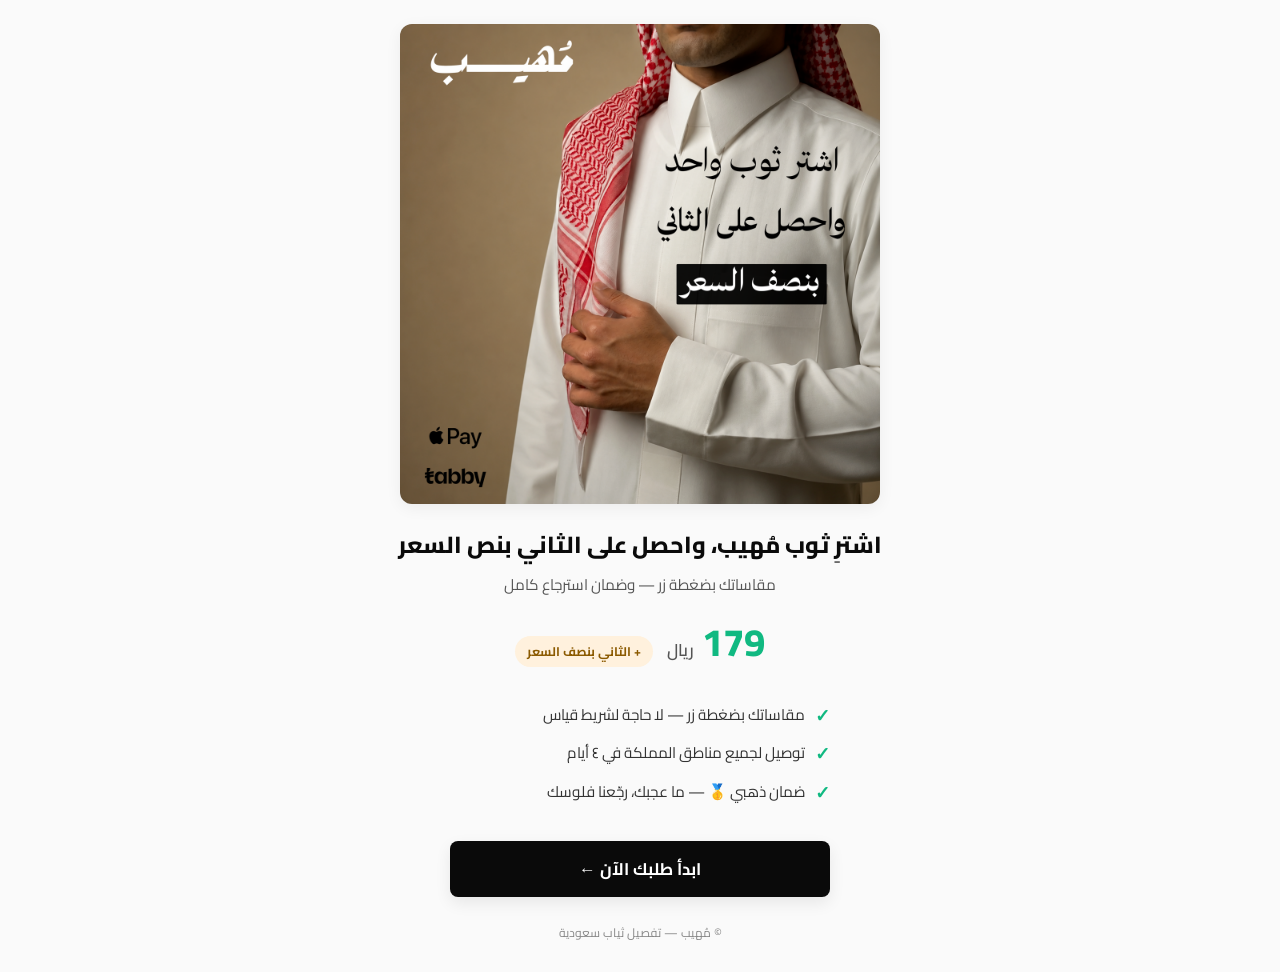
<file: offer.html>
<!DOCTYPE html>
<html dir="rtl" lang="ar">
<head>
  <meta charset="UTF-8" />
  <meta name="viewport" content="width=device-width, initial-scale=1.0, viewport-fit=cover" />
  <title>عرض خاص — مُهيب</title>

  <link rel="icon" type="image/png" href="/images/logo.png" />
  <link rel="apple-touch-icon" href="/images/logo.png" />

  <!-- ─── Open Graph (WhatsApp / Facebook link preview) ────────────
       The og:image MUST be an absolute https URL or scrapers ignore
       it. The og:url MUST match the URL that's actually shared (the
       trailing link in the broadcast message points to /offer). -->
  <meta property="og:type"          content="website" />
  <meta property="og:title"         content="اشترِ ثوب مهيب واحصل على الثاني بنص السعر" />
  <meta property="og:description"   content="مقاساتك بضغطة زر، وضمان استرجاع" />
  <meta property="og:image"         content="https://www.muheeb.life/images/Group_12.png" />
  <meta property="og:image:alt"     content="عرض ثوب مُهيب" />
  <meta property="og:url"           content="https://www.muheeb.life/offer" />
  <meta property="og:site_name"     content="مُهيب" />
  <meta property="og:locale"        content="ar_SA" />

  <!-- Twitter card — some scrapers fall back to these even if not Twitter -->
  <meta name="twitter:card"         content="summary_large_image" />
  <meta name="twitter:title"        content="اشترِ ثوب مهيب واحصل على الثاني بنص السعر" />
  <meta name="twitter:description"  content="مقاساتك بضغطة زر، وضمان استرجاع" />
  <meta name="twitter:image"        content="https://www.muheeb.life/images/Group_12.png" />

  <link rel="preconnect" href="https://fonts.googleapis.com" />
  <link rel="preconnect" href="https://fonts.gstatic.com" crossorigin />
  <link href="https://fonts.googleapis.com/css2?family=Cairo:wght@400;600;700;800&display=swap" rel="stylesheet" />

  <style>
    :root { color-scheme: light; }
    *, *::before, *::after { box-sizing: border-box; margin: 0; padding: 0; }
    html, body { min-height: 100%; -webkit-text-size-adjust: 100%; }
    body {
      font-family: 'Cairo', sans-serif;
      background: #FAFAFA;
      color: #0A0A0A;
      direction: rtl;
      display: flex;
      flex-direction: column;
      align-items: center;
      justify-content: center;
      padding: 24px 20px calc(28px + env(safe-area-inset-bottom));
      min-height: 100vh;
    }
    .wrap { max-width: 540px; width: 100%; text-align: center; }
    .hero {
      width: 100%;
      max-width: 480px;
      height: auto;
      border-radius: 12px;
      margin: 0 auto 24px;
      display: block;
      background: #EEEEEE; /* visible while the image loads */
      box-shadow: 0 4px 16px rgba(0,0,0,0.06);
    }
    h1 {
      font-size: 1.45rem;
      font-weight: 800;
      line-height: 1.45;
      margin-bottom: 8px;
    }
    .sub {
      font-size: 0.95rem;
      font-weight: 400;
      color: #555;
      margin-bottom: 20px;
    }
    .price-row {
      display: inline-flex;
      align-items: baseline;
      gap: 8px;
      margin: 4px 0 22px;
    }
    .price-main {
      font-size: 2.4rem;
      font-weight: 800;
      color: #10B981;
      line-height: 1;
      font-variant-numeric: tabular-nums;
    }
    .price-currency { font-size: 1.05rem; color: #555; font-weight: 600; }
    .price-tag {
      display: inline-block;
      margin-inline-start: 6px;
      background: #FFF1DD;
      color: #8B5A00;
      padding: 4px 12px;
      border-radius: 20px;
      font-size: 0.78rem;
      font-weight: 700;
      vertical-align: middle;
    }
    .perk-list {
      list-style: none;
      margin: 8px auto 28px;
      padding: 0;
      text-align: right;
      max-width: 380px;
    }
    .perk-list li {
      padding: 7px 0;
      font-size: 0.95rem;
      color: #333;
      display: flex;
      gap: 10px;
      align-items: flex-start;
      line-height: 1.5;
    }
    .perk-list li::before {
      content: '✓';
      color: #10B981;
      font-weight: 800;
      font-size: 1.1rem;
      line-height: 1.4;
    }
    .cta {
      display: inline-flex;
      align-items: center;
      justify-content: center;
      width: 100%;
      max-width: 380px;
      min-height: 56px;
      background: #0A0A0A;
      color: #FFFFFF;
      border: none;
      border-radius: 8px;
      font-family: 'Cairo', sans-serif;
      font-weight: 700;
      font-size: 1.05rem;
      text-decoration: none;
      cursor: pointer;
      transition: opacity .2s, transform .2s;
      box-shadow: 0 6px 16px rgba(0,0,0,0.08);
    }
    .cta:hover  { opacity: .92; }
    .cta:active { transform: translateY(1px); }
    .footer-note {
      margin-top: 24px;
      font-size: 0.76rem;
      color: #888;
    }
    @media (max-width: 359px) {
      h1 { font-size: 1.25rem; }
      .price-main { font-size: 2rem; }
      .cta { font-size: 0.95rem; min-height: 52px; }
    }
  </style>
</head>
<body>
  <main class="wrap">
    <img class="hero" src="/images/Group_12.png" alt="عرض ثوب مُهيب" loading="eager" />
    <h1>اشترِ ثوب مُهيب، واحصل على الثاني بنص السعر</h1>
    <p class="sub">مقاساتك بضغطة زر — وضمان استرجاع كامل</p>

    <div class="price-row">
      <span class="price-main">179</span>
      <span class="price-currency">ريال</span>
      <span class="price-tag">+ الثاني بنصف السعر</span>
    </div>

    <ul class="perk-list">
      <li>مقاساتك بضغطة زر — لا حاجة لشريط قياس</li>
      <li>توصيل لجميع مناطق المملكة في ٤ أيام</li>
      <li>ضمان ذهبي 🥇 — ما عجبك، رجّعنا فلوسك</li>
    </ul>

    <a class="cta" href="/order.html">ابدأ طلبك الآن ←</a>

    <p class="footer-note">© مُهيب — تفصيل ثياب سعودية</p>
  </main>
</body>
</html>
</file>
